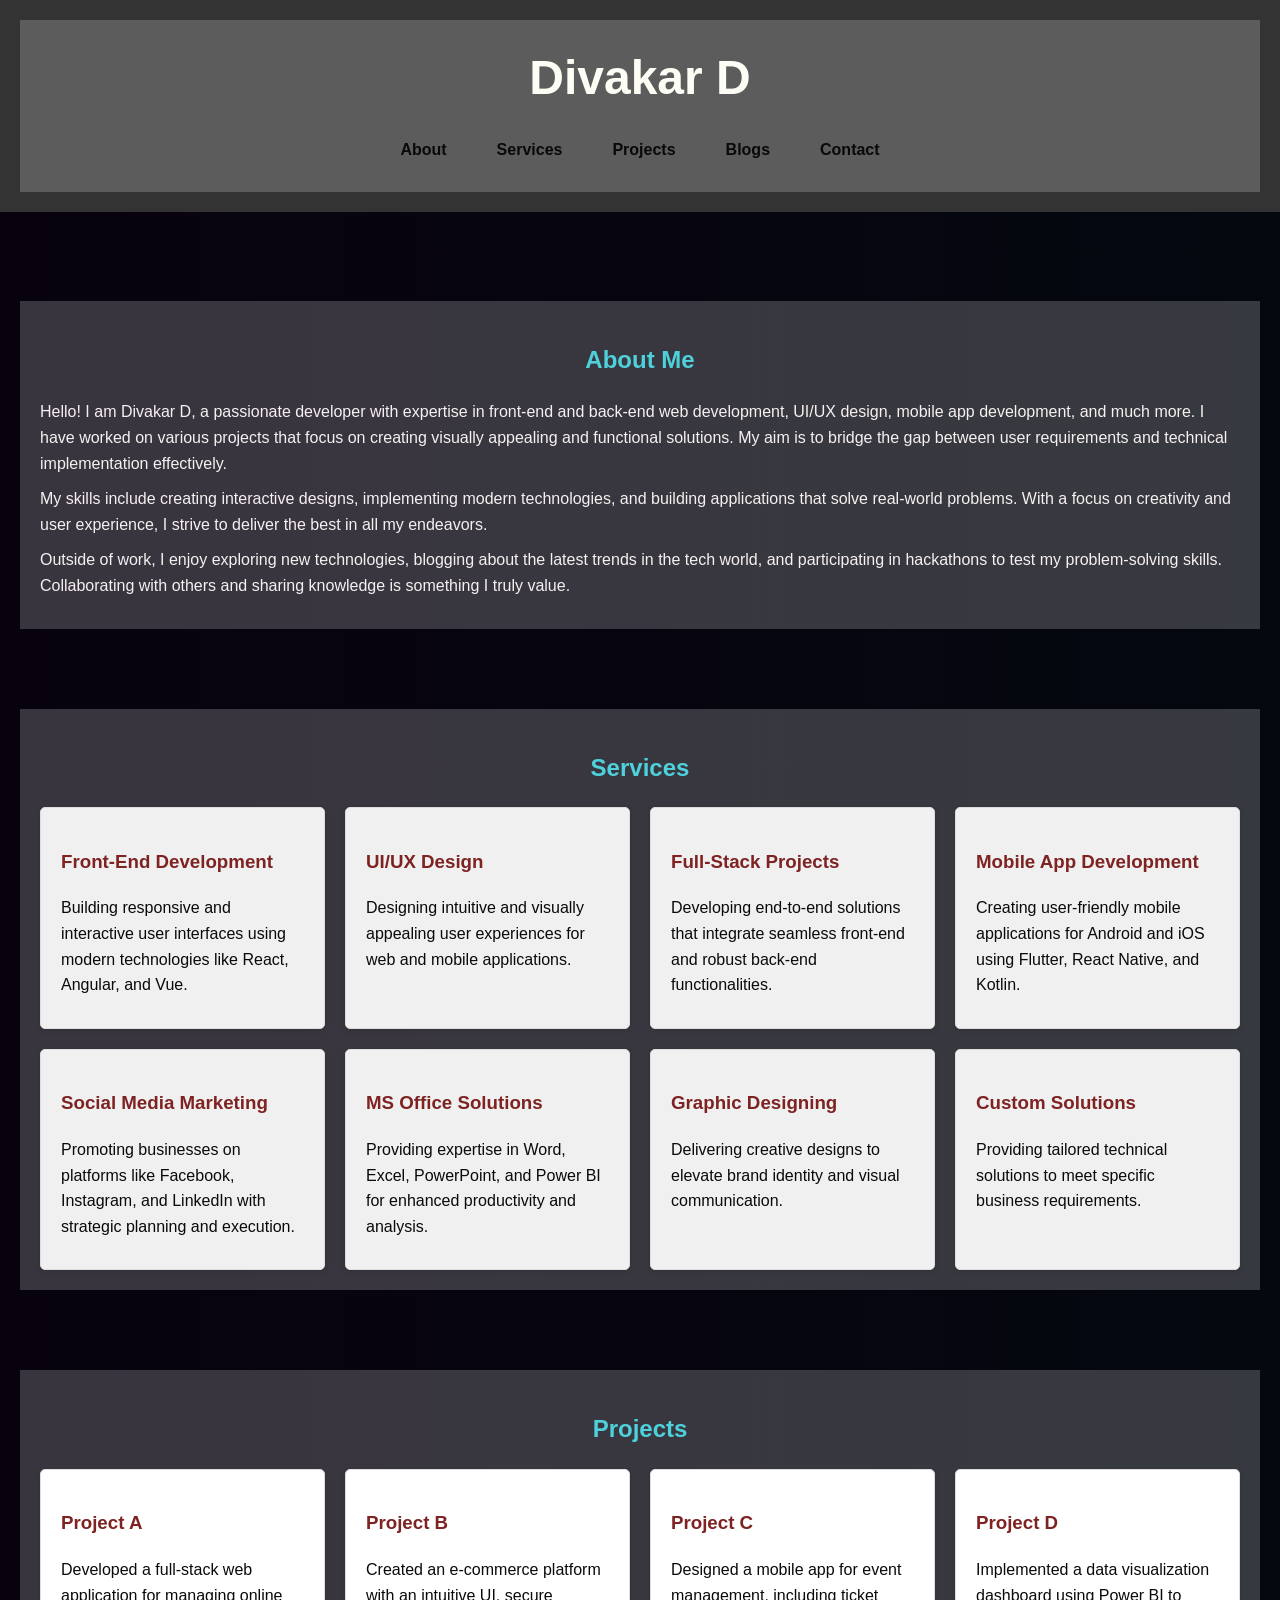
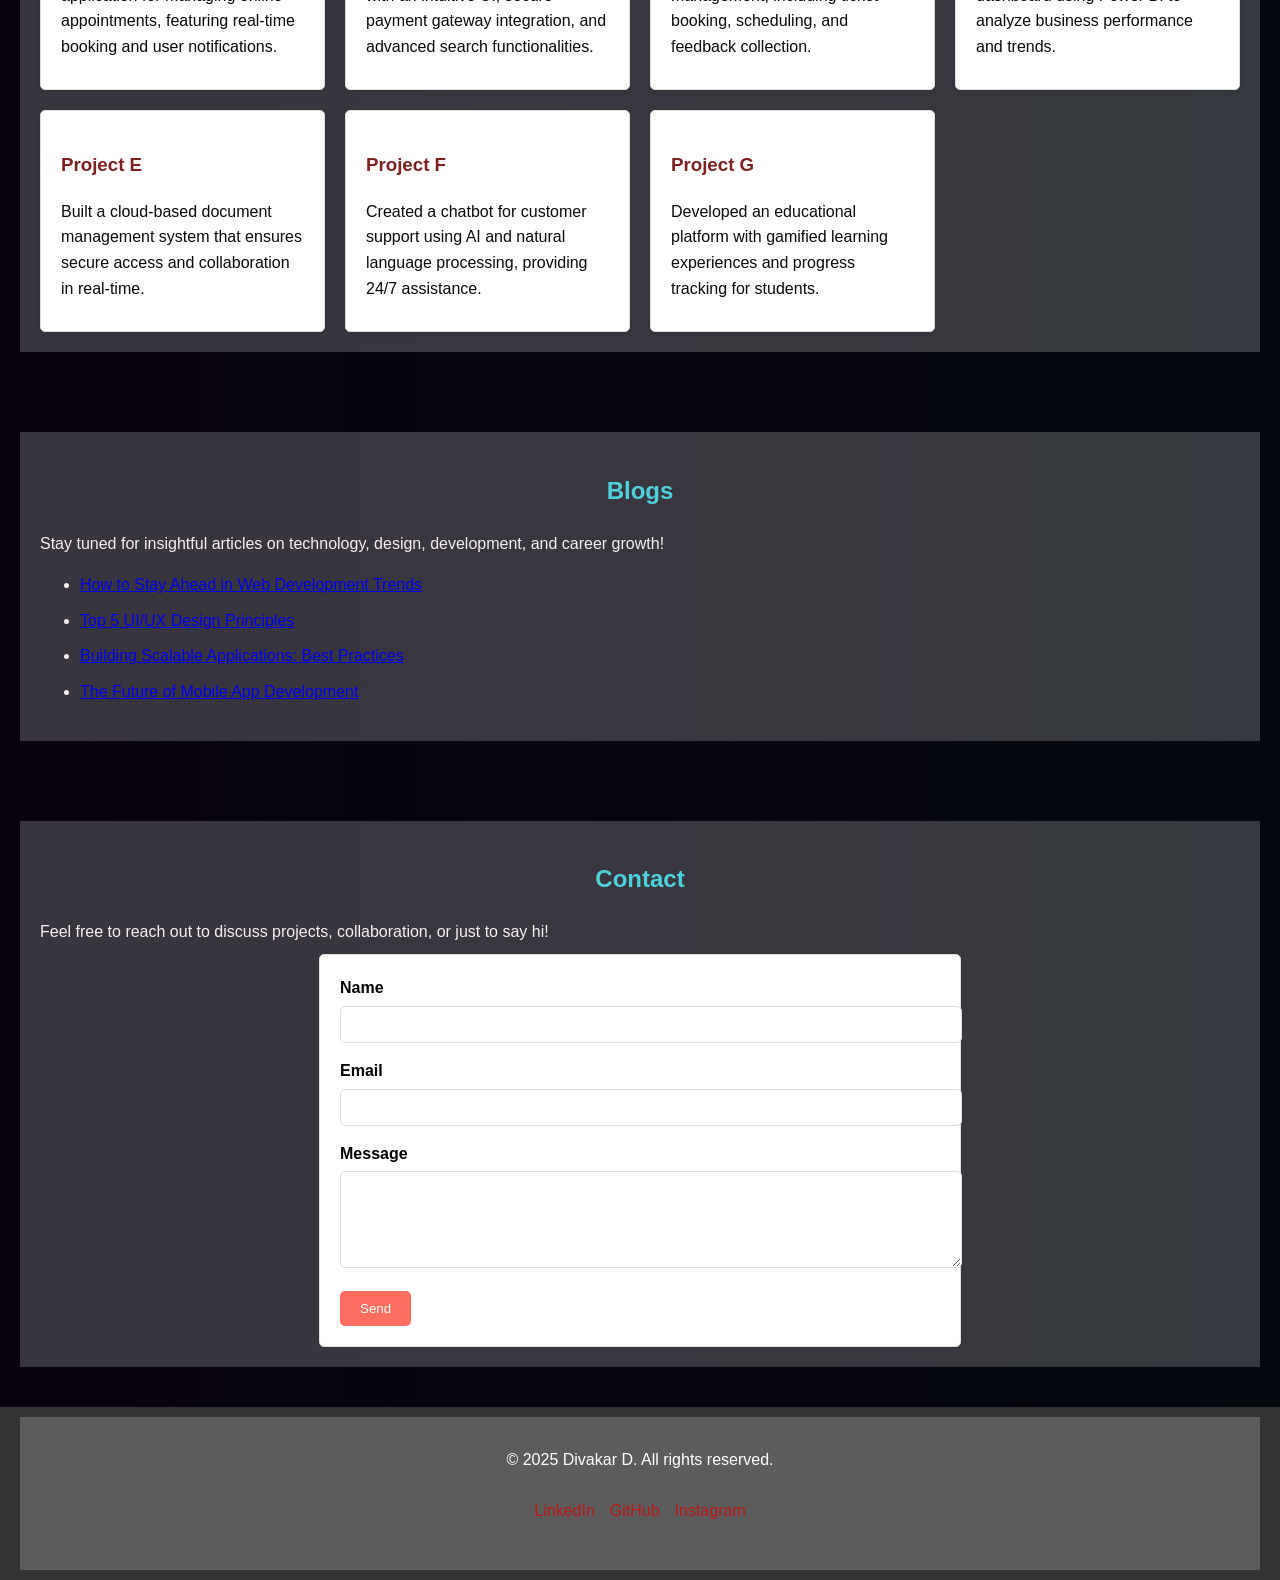
<file: index.html>
<!DOCTYPE html>
<html lang="en">
<head>
    <meta charset="UTF-8">
    <meta name="viewport" content="width=device-width, initial-scale=1.0">
    <title>Portfolio Website</title>
    <link rel="stylesheet" href="styles.css">
    <script defer src="profile.js"></script> <!-- Linking JavaScript -->
</head>
<body>
    <header>
        <div class="container">
            <h1>Divakar D</h1>
            <nav>
                <ul class="nav-links">
                    <li><a href="#about">About</a></li>
                    <li><a href="#services">Services</a></li>
                    <li><a href="#projects">Projects</a></li>
                    <li><a href="#blogs">Blogs</a></li>
                    <li><a href="#contact">Contact</a></li>
                </ul>
            </nav>
        </div>
    </header>
    <main>
        <div class="marquee">
            <p>Welcome to my portfolio! Explore my projects, blogs, and more. Thank you visiting, want to work with me? Attach your mobile number, email, and tell me what service you need.</p>
        </div>        
        <section id="about" class="section">
            <div class="container">
                <h2>About Me</h2>
                <p>Hello! I am Divakar D, a passionate developer with expertise in front-end and back-end web development, UI/UX design, mobile app development, and much more. I have worked on various projects that focus on creating visually appealing and functional solutions. My aim is to bridge the gap between user requirements and technical implementation effectively.</p>
                <p>My skills include creating interactive designs, implementing modern technologies, and building applications that solve real-world problems. With a focus on creativity and user experience, I strive to deliver the best in all my endeavors.</p>
                <p>Outside of work, I enjoy exploring new technologies, blogging about the latest trends in the tech world, and participating in hackathons to test my problem-solving skills. Collaborating with others and sharing knowledge is something I truly value.</p>
            </div>
        </section>

        <section id="services" class="section">
            <div class="container">
                <h2>Services</h2>
                <div class="services-grid">
                    <div class="service-item">
                        <h3>Front-End Development</h3>
                        <p>Building responsive and interactive user interfaces using modern technologies like React, Angular, and Vue.</p>
                    </div>
                    <div class="service-item">
                        <h3>UI/UX Design</h3>
                        <p>Designing intuitive and visually appealing user experiences for web and mobile applications.</p>
                    </div>
                    <div class="service-item">
                        <h3>Full-Stack Projects</h3>
                        <p>Developing end-to-end solutions that integrate seamless front-end and robust back-end functionalities.</p>
                    </div>
                    <div class="service-item">
                        <h3>Mobile App Development</h3>
                        <p>Creating user-friendly mobile applications for Android and iOS using Flutter, React Native, and Kotlin.</p>
                    </div>
                    <div class="service-item">
                        <h3>Social Media Marketing</h3>
                        <p>Promoting businesses on platforms like Facebook, Instagram, and LinkedIn with strategic planning and execution.</p>
                    </div>
                    <div class="service-item">
                        <h3>MS Office Solutions</h3>
                        <p>Providing expertise in Word, Excel, PowerPoint, and Power BI for enhanced productivity and analysis.</p>
                    </div>
                    <div class="service-item">
                        <h3>Graphic Designing</h3>
                        <p>Delivering creative designs to elevate brand identity and visual communication.</p>
                    </div>
                    <div class="service-item">
                        <h3>Custom Solutions</h3>
                        <p>Providing tailored technical solutions to meet specific business requirements.</p>
                    </div>
                </div>
            </div>
        </section>

        <section id="projects" class="section">
            <div class="container">
                <h2>Projects</h2>
                <div class="projects-grid">
                    <div class="project-item">
                        <h3>Project A</h3>
                        <p>Developed a full-stack web application for managing online appointments, featuring real-time booking and user notifications.</p>
                    </div>
                    <div class="project-item">
                        <h3>Project B</h3>
                        <p>Created an e-commerce platform with an intuitive UI, secure payment gateway integration, and advanced search functionalities.</p>
                    </div>
                    <div class="project-item">
                        <h3>Project C</h3>
                        <p>Designed a mobile app for event management, including ticket booking, scheduling, and feedback collection.</p>
                    </div>
                    <div class="project-item">
                        <h3>Project D</h3>
                        <p>Implemented a data visualization dashboard using Power BI to analyze business performance and trends.</p>
                    </div>
                    <div class="project-item">
                        <h3>Project E</h3>
                        <p>Built a cloud-based document management system that ensures secure access and collaboration in real-time.</p>
                    </div>
                    <div class="project-item">
                        <h3>Project F</h3>
                        <p>Created a chatbot for customer support using AI and natural language processing, providing 24/7 assistance.</p>
                    </div>
                    <div class="project-item">
                        <h3>Project G</h3>
                        <p>Developed an educational platform with gamified learning experiences and progress tracking for students.</p>
                    </div>
                </div>
            </div>
        </section>

        <section id="blogs" class="section">
            <div class="container">
                <h2>Blogs</h2>
                <p>Stay tuned for insightful articles on technology, design, development, and career growth!</p>
                <ul class="blog-list">
                    <li><a href="#">How to Stay Ahead in Web Development Trends</a></li>
                    <li><a href="#">Top 5 UI/UX Design Principles</a></li>
                    <li><a href="#">Building Scalable Applications: Best Practices</a></li>
                    <li><a href="#">The Future of Mobile App Development</a></li>
                </ul>
            </div>
        </section>

        <section id="contact" class="section">
            <div class="container">
                <h2>Contact</h2>
                <p>Feel free to reach out to discuss projects, collaboration, or just to say hi!</p>
                <form>
                    <div class="form-group">
                        <label for="name">Name</label>
                        <input type="text" id="name" name="name" required>
                    </div>
                    <div class="form-group">
                        <label for="email">Email</label>
                        <input type="email" id="email" name="email" required>
                    </div>
                    <div class="form-group">
                        <label for="message">Message</label>
                        <textarea id="message" name="message" rows="5" required></textarea>
                    </div>
                    <button type="submit">Send</button>
                </form>
            </div>
        </section>
    </main>

    <footer>
        <div class="container">
            <p>&copy; 2025 Divakar D. All rights reserved.</p>
            <ul class="social-links">
                <li><a href="https://www.linkedin.com/in/divakar-d-568a73291/">LinkedIn</a></li>
                <li><a href="https://github.com/DIVAKAR3232">GitHub</a></li>
                <li><a href="https://www.instagram.com/divakar_duraisamy/">Instagram</a></li>
            </ul>
        </div>
    </footer>
</body>
</html>
</file>
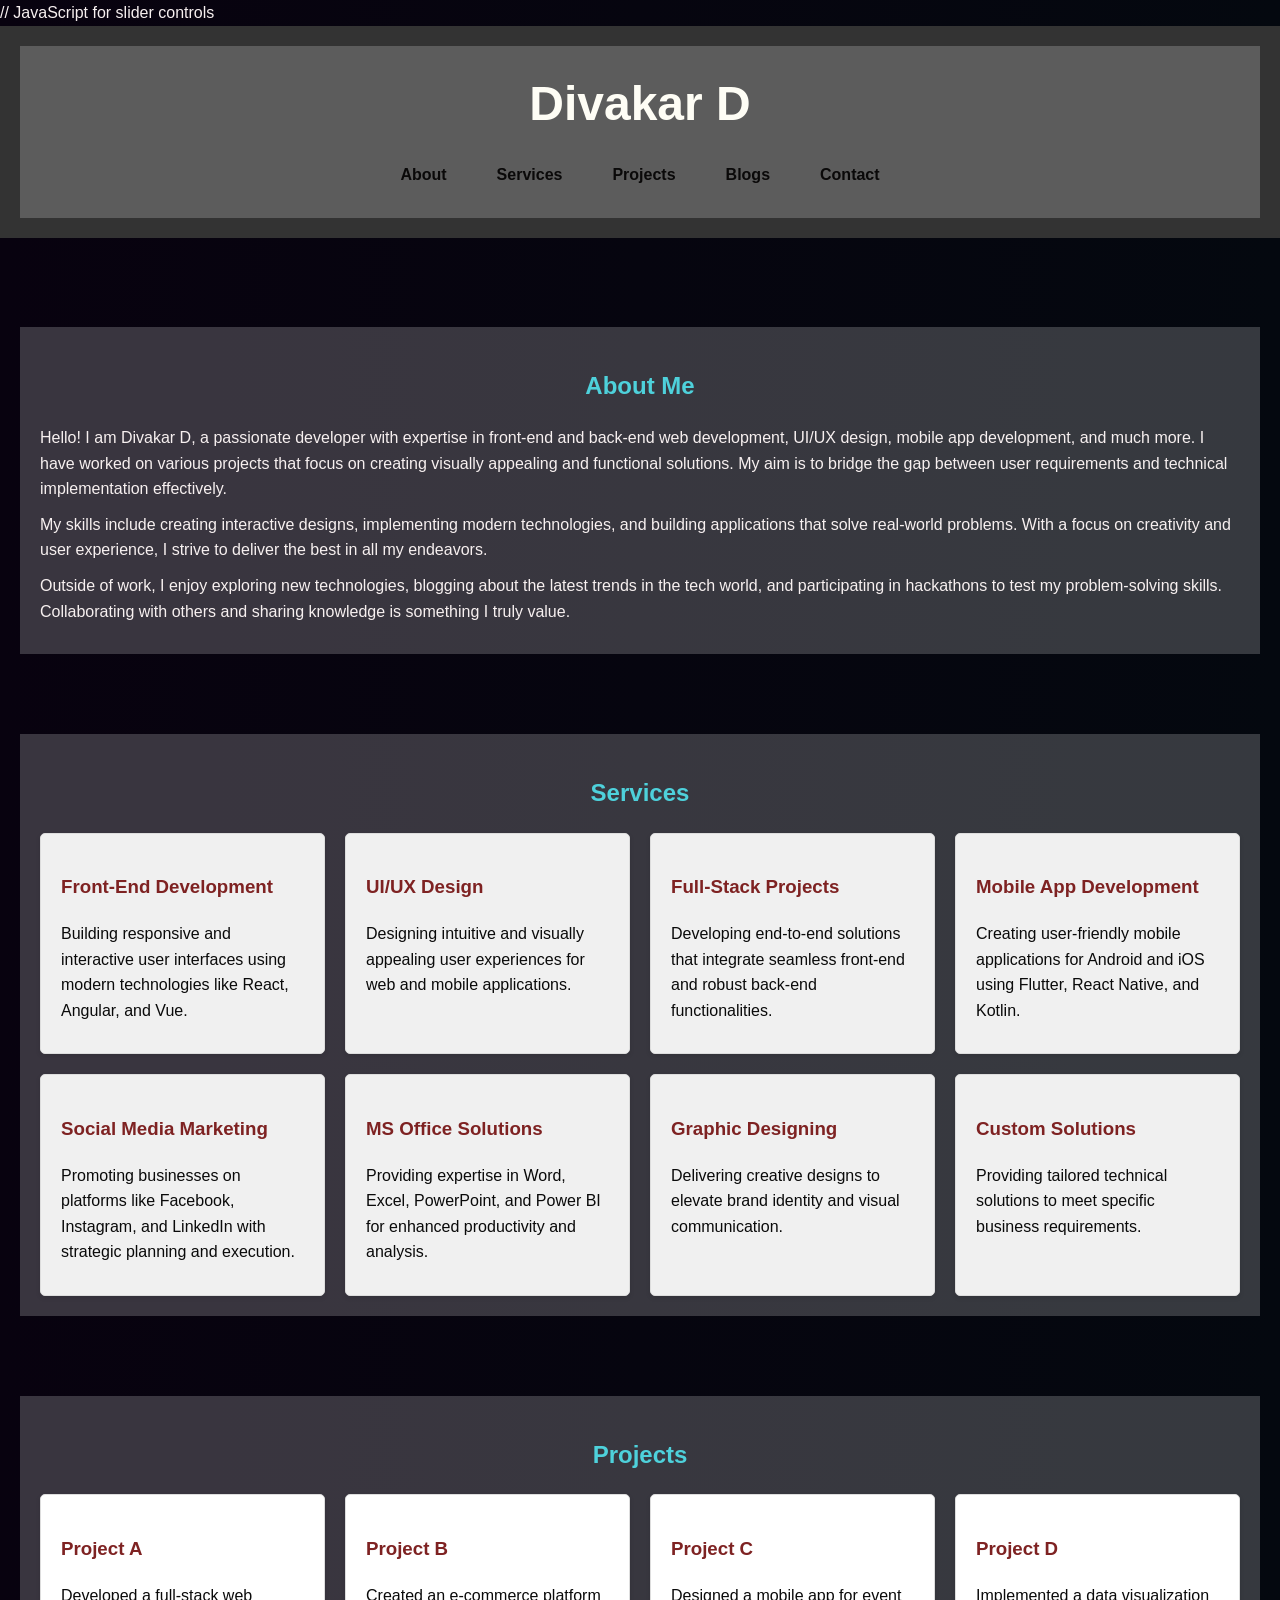
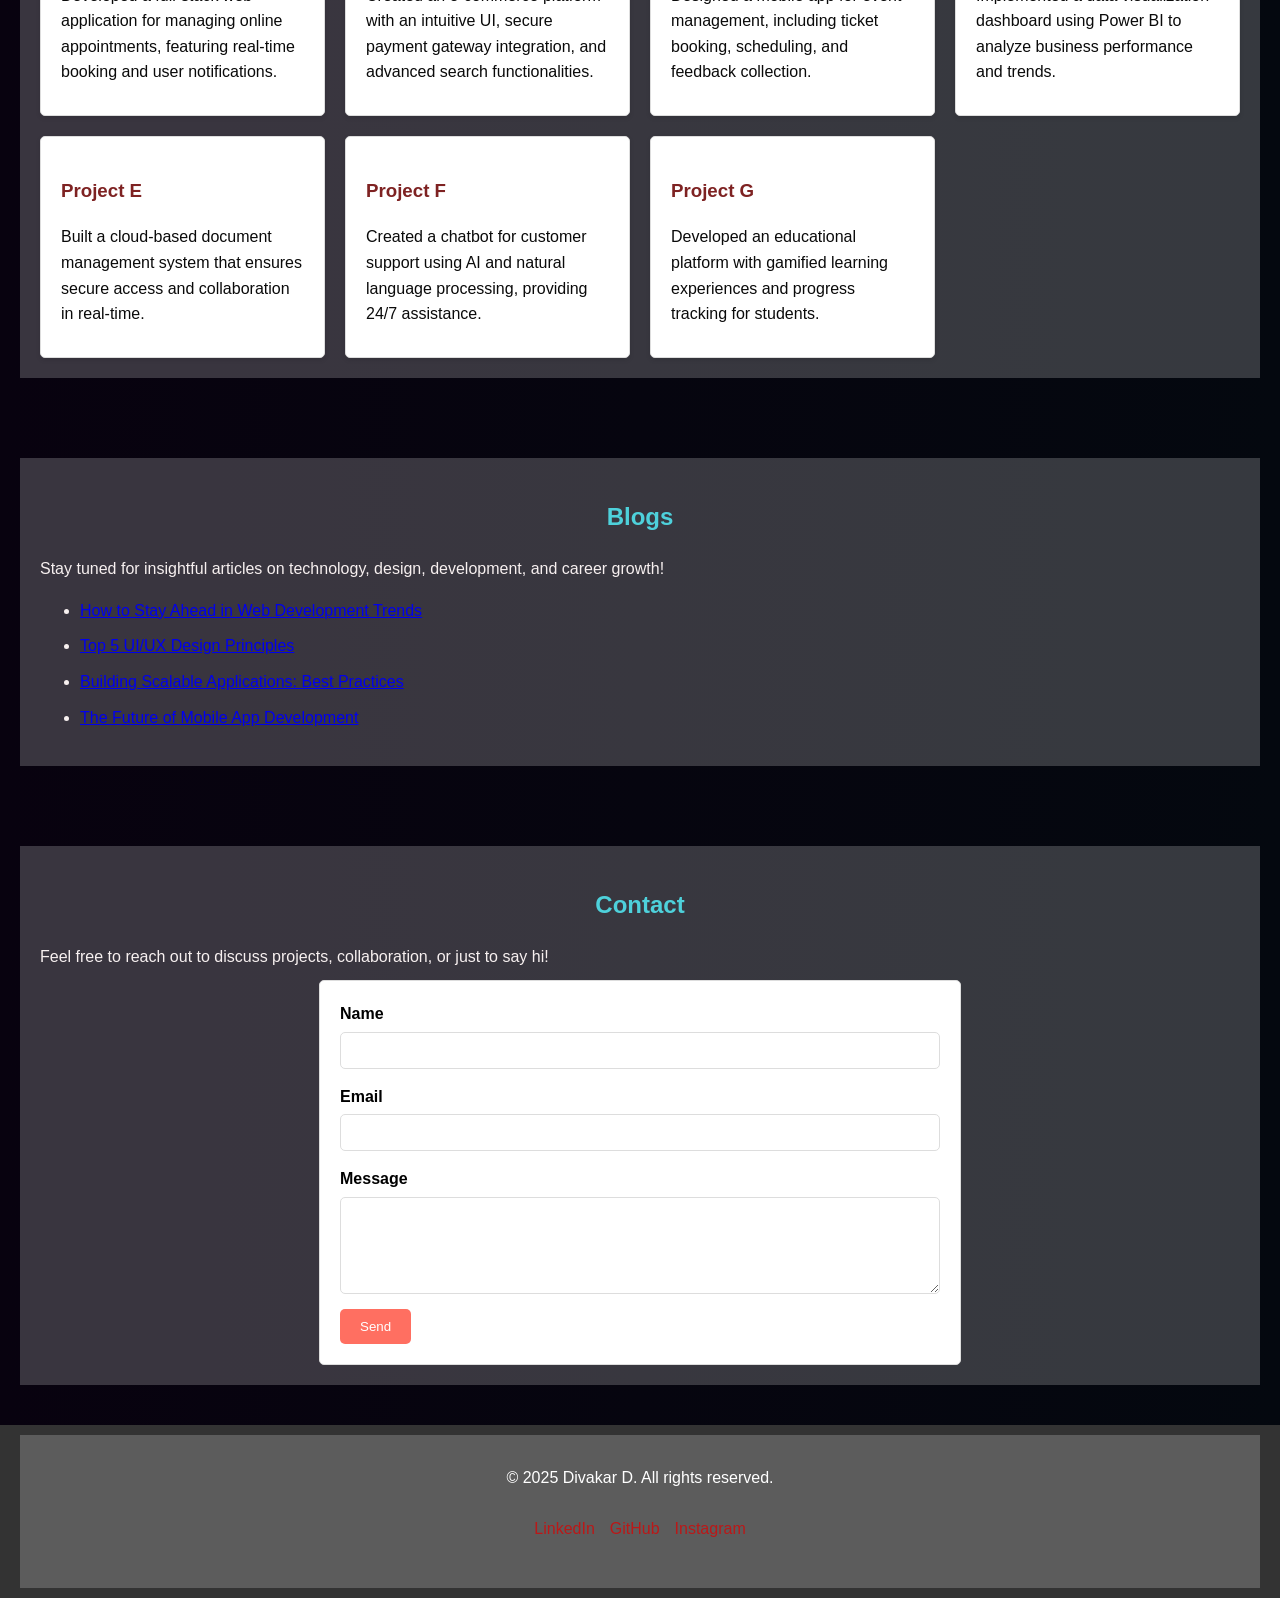
<file: Public/profile.html>
// JavaScript for slider controls<!DOCTYPE html>
<html lang="en">
<head>
    <meta charset="UTF-8">
    <meta name="viewport" content="width=device-width, initial-scale=1.0">
    <title>Portfolio Website</title>
    <link rel="stylesheet" href="styles.css">
    <script defer src="profile.js"></script> <!-- Linking JavaScript -->
</head>
<body>
    <header>
        <div class="container">
            <h1>Divakar D</h1>
            <nav>
                <ul class="nav-links">
                    <li><a href="#about">About</a></li>
                    <li><a href="#services">Services</a></li>
                    <li><a href="#projects">Projects</a></li>
                    <li><a href="#blogs">Blogs</a></li>
                    <li><a href="#contact">Contact</a></li>
                </ul>
            </nav>
        </div>
    </header>
    <main>
        <div class="marquee">
            <p>Welcome to my portfolio! Explore my projects, blogs, and more. Thank you visiting, want to work with me? Attach your mobile number, email, and tell me what service you need.</p>
        </div>        
        <section id="about" class="section">
            <div class="container">
                <h2>About Me</h2>
                <p>Hello! I am Divakar D, a passionate developer with expertise in front-end and back-end web development, UI/UX design, mobile app development, and much more. I have worked on various projects that focus on creating visually appealing and functional solutions. My aim is to bridge the gap between user requirements and technical implementation effectively.</p>
                <p>My skills include creating interactive designs, implementing modern technologies, and building applications that solve real-world problems. With a focus on creativity and user experience, I strive to deliver the best in all my endeavors.</p>
                <p>Outside of work, I enjoy exploring new technologies, blogging about the latest trends in the tech world, and participating in hackathons to test my problem-solving skills. Collaborating with others and sharing knowledge is something I truly value.</p>
            </div>
        </section>

        <section id="services" class="section">
            <div class="container">
                <h2>Services</h2>
                <div class="services-grid">
                    <div class="service-item">
                        <h3>Front-End Development</h3>
                        <p>Building responsive and interactive user interfaces using modern technologies like React, Angular, and Vue.</p>
                    </div>
                    <div class="service-item">
                        <h3>UI/UX Design</h3>
                        <p>Designing intuitive and visually appealing user experiences for web and mobile applications.</p>
                    </div>
                    <div class="service-item">
                        <h3>Full-Stack Projects</h3>
                        <p>Developing end-to-end solutions that integrate seamless front-end and robust back-end functionalities.</p>
                    </div>
                    <div class="service-item">
                        <h3>Mobile App Development</h3>
                        <p>Creating user-friendly mobile applications for Android and iOS using Flutter, React Native, and Kotlin.</p>
                    </div>
                    <div class="service-item">
                        <h3>Social Media Marketing</h3>
                        <p>Promoting businesses on platforms like Facebook, Instagram, and LinkedIn with strategic planning and execution.</p>
                    </div>
                    <div class="service-item">
                        <h3>MS Office Solutions</h3>
                        <p>Providing expertise in Word, Excel, PowerPoint, and Power BI for enhanced productivity and analysis.</p>
                    </div>
                    <div class="service-item">
                        <h3>Graphic Designing</h3>
                        <p>Delivering creative designs to elevate brand identity and visual communication.</p>
                    </div>
                    <div class="service-item">
                        <h3>Custom Solutions</h3>
                        <p>Providing tailored technical solutions to meet specific business requirements.</p>
                    </div>
                </div>
            </div>
        </section>

        <section id="projects" class="section">
            <div class="container">
                <h2>Projects</h2>
                <div class="projects-grid">
                    <div class="project-item">
                        <h3>Project A</h3>
                        <p>Developed a full-stack web application for managing online appointments, featuring real-time booking and user notifications.</p>
                    </div>
                    <div class="project-item">
                        <h3>Project B</h3>
                        <p>Created an e-commerce platform with an intuitive UI, secure payment gateway integration, and advanced search functionalities.</p>
                    </div>
                    <div class="project-item">
                        <h3>Project C</h3>
                        <p>Designed a mobile app for event management, including ticket booking, scheduling, and feedback collection.</p>
                    </div>
                    <div class="project-item">
                        <h3>Project D</h3>
                        <p>Implemented a data visualization dashboard using Power BI to analyze business performance and trends.</p>
                    </div>
                    <div class="project-item">
                        <h3>Project E</h3>
                        <p>Built a cloud-based document management system that ensures secure access and collaboration in real-time.</p>
                    </div>
                    <div class="project-item">
                        <h3>Project F</h3>
                        <p>Created a chatbot for customer support using AI and natural language processing, providing 24/7 assistance.</p>
                    </div>
                    <div class="project-item">
                        <h3>Project G</h3>
                        <p>Developed an educational platform with gamified learning experiences and progress tracking for students.</p>
                    </div>
                </div>
            </div>
        </section>

        <section id="blogs" class="section">
            <div class="container">
                <h2>Blogs</h2>
                <p>Stay tuned for insightful articles on technology, design, development, and career growth!</p>
                <ul class="blog-list">
                    <li><a href="#">How to Stay Ahead in Web Development Trends</a></li>
                    <li><a href="#">Top 5 UI/UX Design Principles</a></li>
                    <li><a href="#">Building Scalable Applications: Best Practices</a></li>
                    <li><a href="#">The Future of Mobile App Development</a></li>
                </ul>
            </div>
        </section>

        <section id="contact" class="section">
            <div class="container">
                <h2>Contact</h2>
                <p>Feel free to reach out to discuss projects, collaboration, or just to say hi!</p>
                <form>
                    <div class="form-group">
                        <label for="name">Name</label>
                        <input type="text" id="name" name="name" required>
                    </div>
                    <div class="form-group">
                        <label for="email">Email</label>
                        <input type="email" id="email" name="email" required>
                    </div>
                    <div class="form-group">
                        <label for="message">Message</label>
                        <textarea id="message" name="message" rows="5" required></textarea>
                    </div>
                    <button type="submit">Send</button>
                </form>
            </div>
        </section>
    </main>

    <footer>
        <div class="container">
            <p>&copy; 2025 Divakar D. All rights reserved.</p>
            <ul class="social-links">
                <li><a href="https://www.linkedin.com/in/divakar-d-568a73291/">LinkedIn</a></li>
                <li><a href="https://github.com/DIVAKAR3232">GitHub</a></li>
                <li><a href="https://www.instagram.com/divakar_duraisamy/">Instagram</a></li>
            </ul>
        </div>
    </footer>
</body>
</html>
</file>
<file: styles.css>
/* General Styling */
body {
  font-family: Arial, sans-serif;
  line-height: 1.6;
  background: linear-gradient(to right, #08020f, #04080f);
  margin: 0;
  padding: 0;
  background-color: #f4f4f4;
  color: #f7f0f0;
}

header {
  background: #333;
  color: #fff;
  padding: 20px 0;
  text-align: center;
}

header h1 {
  margin: 0;
}
.container:hover {
  transform: scale(1.05); /* Zoom effect */
  background-color: rgba(255, 255, 255, 0.3); /* Slightly brighter on hover */
}

.nav-links {
  list-style: none;
  padding: 0;
  margin: 10px 0 0;
  display: flex;
  justify-content: center;
  gap: 20px;
}

.nav-links a {
  color: #0a0909;
  text-decoration: none;
  font-weight: bold;
  padding: 10px 15px;
}

.nav-links a:hover {
  background: #575757;
  border-radius: 5px;
}

.container {
  max-width: 1200px;
  background-color: rgba(255, 255, 255, 0.2);
  margin: auto;
  padding: 20px;
}

/* Section Styling */
.section {
  padding: 40px 0;
}

h2 {
  color: #4ed1db;
  text-align: center;
  margin-bottom: 20px;
}

p, li {
  margin: 10px 0;
}

.services-grid, .projects-grid {
  display: grid;
  grid-template-columns: repeat(auto-fit, minmax(250px, 1fr));
  gap: 20px;
}

.service-item, .project-item {
  background: #fff;
  padding: 20px;
  color: #0a0a0a;
  border: 1px solid #ddd;
  border-radius: 5px;
  box-shadow: 0 2px 5px rgba(0, 0, 0, 0.1);
}
/* Slow and smooth transition effect for hover */
.service-item {
  background-color: #f0f0f0;
  transition: transform 0.5s ease, background-color 0.5s ease; /* Increase duration here */
}

.service-item:hover {
  transform: scale(1.1); /* Zoom effect */
  background-color: #ffe0b2; /* Change to a soft color */
}


.service-item h3, .project-item h3 {
  color: #7e2222;
}

/* Form Styling */
form {
  background: #fff;
  padding: 20px;
  color: #000;
  border: 1px solid #ddd;
  border-radius: 5px;
  max-width: 600px;
  margin: auto;
}

.form-group {
  margin-bottom: 15px;
}

label {
  display: block;
  font-weight: bold;
  margin-bottom: 5px;
}

input, textarea {
  width: 100%;
  padding: 10px;
  border: 1px solid #ddd;
  border-radius: 5px;
}

button {
  background-color: #ff6f61; /* Coral color */
  color: #ffffff;
  border: none;
  padding: 10px 20px;
  border-radius: 5px;
  cursor: pointer;
  transition: background-color 0.3s ease;
}
button:hover {
  background-color: #e55c50; /* Darker coral on hover */
}

/* Footer */
footer {
  background: #333;
  color: #fff;
  text-align: center;
  padding: 10px 0;
}

.social-links {
  list-style: none;
  padding: 0;
  display: flex;
  justify-content: center;
  gap: 15px;
}

.social-links a {
  color: #bb1818;
  text-decoration: none;
}

/* Animations */
@keyframes moveRightToLeft {
  0% {
      transform: translateX(100%);
  }
  100% {
      transform: translateX(-100%);
  }
}

@keyframes blink {
  50% {
      opacity: 0;
  }
}

.moving-text {
  white-space: nowrap;
  overflow: hidden;
  width: 100%;
  box-sizing: border-box;
  animation: moveRightToLeft 10s linear infinite;
}

.blinking-text {
  color: red;
  animation: blink 1s step-start infinite;
}

/* Example Usage */
#about {
  position: relative;
}

#about .moving-text {
  position: absolute;
  top: 0;
  left: 0;
  font-size: 18px;
  color: #000;
}

footer .blinking-text {
  font-size: 16px;
  font-weight: bold;
}
.service-item,
.project-item {
    transition: transform 0.8s ease, background-color 0.8s ease;
}

.service-item,
.project-item {
    transition: transform 0.8s ease, background-color 0.8s ease;
}

.service-item:hover,
.project-item:hover {
    background-color: #afeea8;
    transform: scale(1.05);
}

.marquee {
  width: 100%;
  overflow: hidden;
  font-size: large;
  white-space: nowrap;
  box-sizing: border-box;
}

.marquee p {
  display: inline-block;
  padding-left: 100%;
  animation: scroll-left 20s linear infinite;
}
@keyframes scroll-left {
  from {
      transform: translateX(80%);
  }
  to {
      transform: translateX(-80%);
  }
}
@keyframes blinkInOut {
  0%, 100% {
      opacity: 0;
      transform: scale(0.8); /* Shrinks slightly */
  }
  50% {
      opacity: 1;
      transform: scale(1.2); /* Grows slightly */
  }
}

header h1 {
  font-size: 3rem;
  color: #fefdf5; /* Coral color for standout text */
  text-align: center;
  animation: blinkInOut 2s infinite; /* 2 seconds loop */
}
</file>
<file: Public/styles.css>
/* General Styling */
body {
  font-family: Arial, sans-serif;
  line-height: 1.6;
  background: linear-gradient(to right, #08020f, #04080f);
  margin: 0;
  padding: 0;
  background-color: #f4f4f4;
  color: #f7f0f0;
}

header {
  background: #333;
  color: #fff;
  padding: 20px 0;
  text-align: center;
}

header h1 {
  margin: 0;
}
.container:hover {
  transform: scale(1.05); /* Zoom effect */
  background-color: rgba(255, 255, 255, 0.3); /* Slightly brighter on hover */
}

.nav-links {
  list-style: none;
  padding: 0;
  margin: 10px 0 0;
  display: flex;
  justify-content: center;
  gap: 20px;
}

.nav-links a {
  color: #0a0909;
  text-decoration: none;
  font-weight: bold;
  padding: 10px 15px;
}

.nav-links a:hover {
  background: #575757;
  border-radius: 5px;
}

.container {
  max-width: 1200px;
  background-color: rgba(255, 255, 255, 0.2);
  margin: auto;
  padding: 20px;
}

/* Section Styling */
.section {
  padding: 40px 0;
}

h2 {
  color: #4ed1db;
  text-align: center;
  margin-bottom: 20px;
}

p, li {
  margin: 10px 0;
}

.services-grid, .projects-grid {
  display: grid;
  grid-template-columns: repeat(auto-fit, minmax(250px, 1fr));
  gap: 20px;
}

.service-item, .project-item {
  background: #fff;
  padding: 20px;
  color: #0a0a0a;
  border: 1px solid #ddd;
  border-radius: 5px;
  box-shadow: 0 2px 5px rgba(0, 0, 0, 0.1);
}
/* Slow and smooth transition effect for hover */
.service-item {
  background-color: #f0f0f0;
  transition: transform 0.5s ease, background-color 0.5s ease; /* Increase duration here */
}

.service-item:hover {
  transform: scale(1.1); /* Zoom effect */
  background-color: #ffe0b2; /* Change to a soft color */
}


.service-item h3, .project-item h3 {
  color: #7e2222;
}

/* Form Styling */
form {
  background: #fff;
  padding: 20px;
  color: #000;
  border: 1px solid #ddd;
  border-radius: 5px;
  max-width: 600px;
  margin: auto;
}

.form-group {
  margin-bottom: 15px;
}

label {
  display: block;
  font-weight: bold;
  margin-bottom: 5px;
}

input, textarea {
  width: 100%;
  padding: 10px;
  border: 1px solid #ddd;
  border-radius: 5px;
}

button {
  background-color: #ff6f61; /* Coral color */
  color: #ffffff;
  border: none;
  padding: 10px 20px;
  border-radius: 5px;
  cursor: pointer;
  transition: background-color 0.3s ease;
}
button:hover {
  background-color: #e55c50; /* Darker coral on hover */
}

/* Footer */
footer {
  background: #333;
  color: #fff;
  text-align: center;
  padding: 10px 0;
}

.social-links {
  list-style: none;
  padding: 0;
  display: flex;
  justify-content: center;
  gap: 15px;
}

.social-links a {
  color: #bb1818;
  text-decoration: none;
}

/* Animations */
@keyframes moveRightToLeft {
  0% {
      transform: translateX(100%);
  }
  100% {
      transform: translateX(-100%);
  }
}

@keyframes blink {
  50% {
      opacity: 0;
  }
}

.moving-text {
  white-space: nowrap;
  overflow: hidden;
  width: 100%;
  box-sizing: border-box;
  animation: moveRightToLeft 10s linear infinite;
}

.blinking-text {
  color: red;
  animation: blink 1s step-start infinite;
}

/* Example Usage */
#about {
  position: relative;
}

#about .moving-text {
  position: absolute;
  top: 0;
  left: 0;
  font-size: 18px;
  color: #000;
}

footer .blinking-text {
  font-size: 16px;
  font-weight: bold;
}
.service-item,
.project-item {
    transition: transform 0.8s ease, background-color 0.8s ease;
}

.service-item,
.project-item {
    transition: transform 0.8s ease, background-color 0.8s ease;
}

.service-item:hover,
.project-item:hover {
    background-color: #afeea8;
    transform: scale(1.05);
}

.marquee {
  width: 100%;
  overflow: hidden;
  font-size: large;
  white-space: nowrap;
  box-sizing: border-box;
}

.marquee p {
  display: inline-block;
  padding-left: 100%;
  animation: scroll-left 20s linear infinite;
}
@keyframes scroll-left {
  from {
      transform: translateX(80%);
  }
  to {
      transform: translateX(-80%);
  }
}
@keyframes blinkInOut {
  0%, 100% {
      opacity: 0;
      transform: scale(0.8); /* Shrinks slightly */
  }
  50% {
      opacity: 1;
      transform: scale(1.2); /* Grows slightly */
  }
}

header h1 {
  font-size: 3rem;
  color: #fefdf5; /* Coral color for standout text */
  text-align: center;
  animation: blinkInOut 2s infinite; /* 2 seconds loop */
}
</file>
